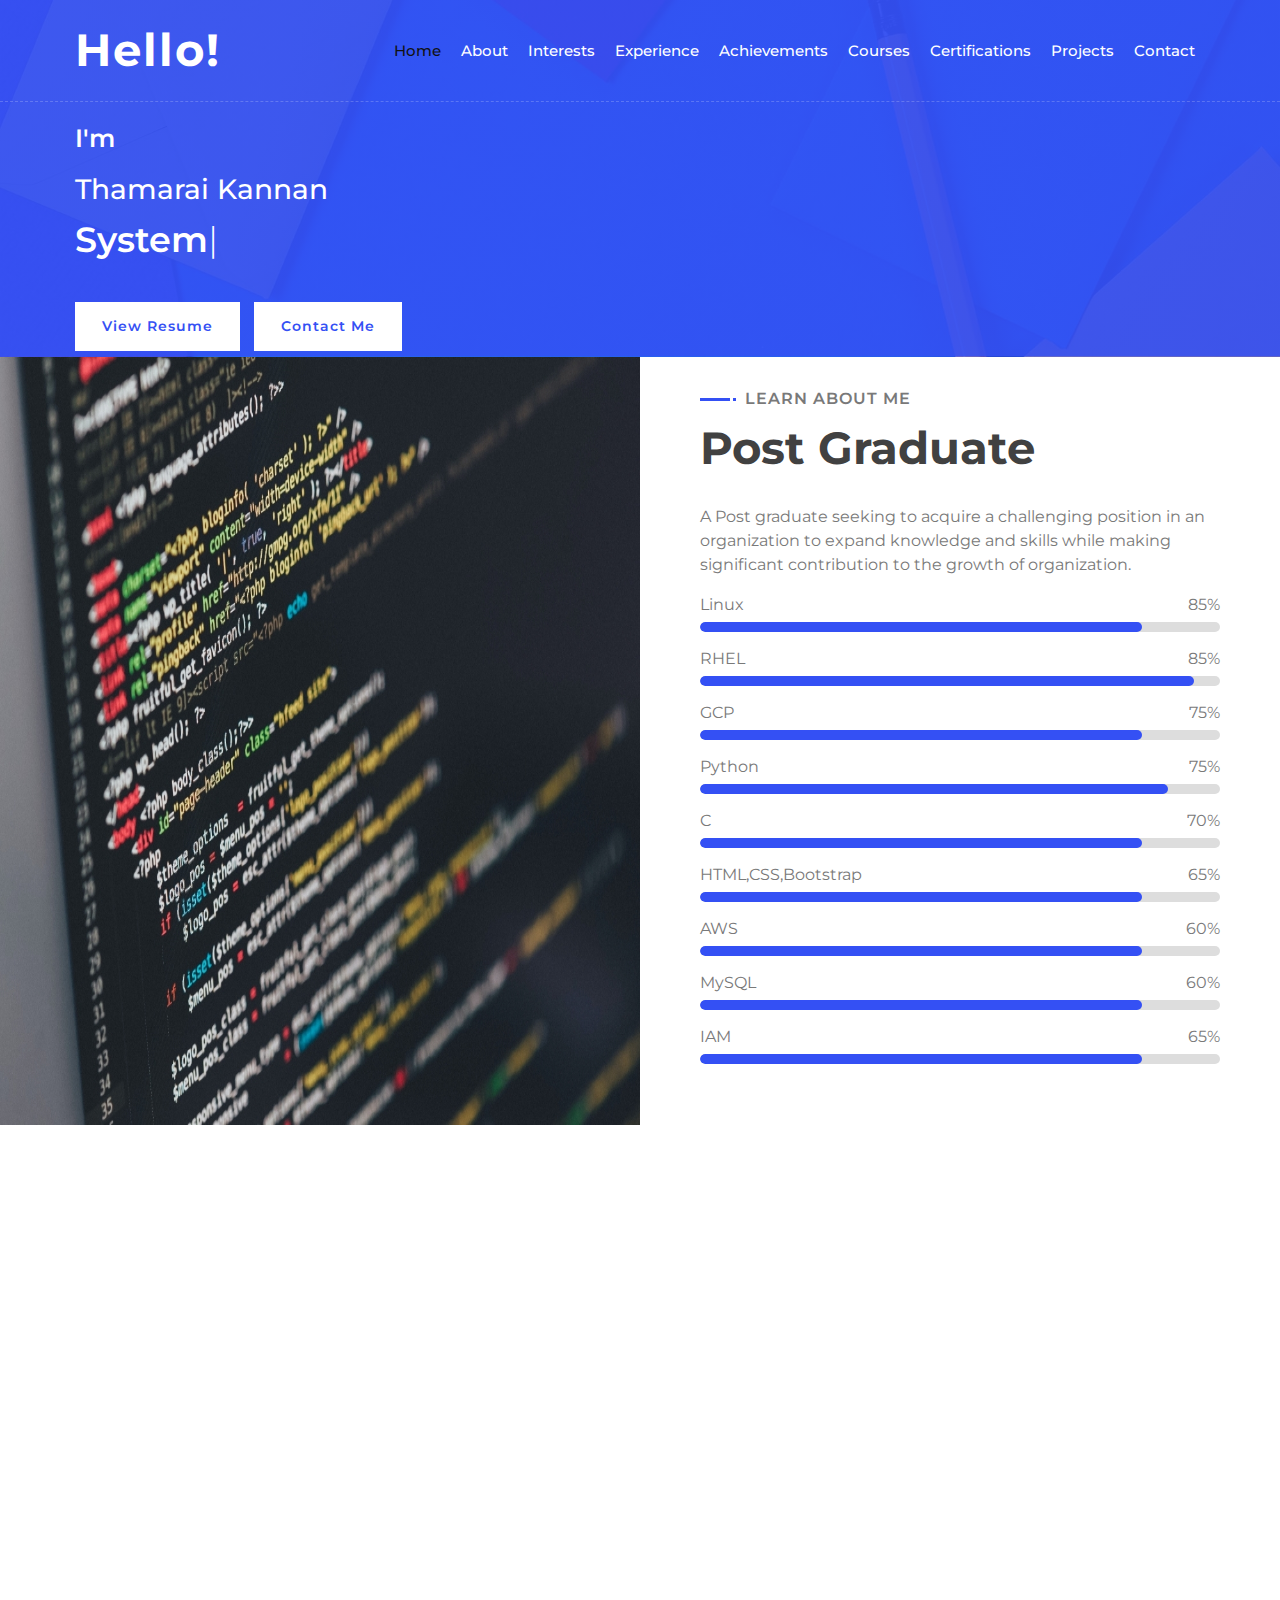
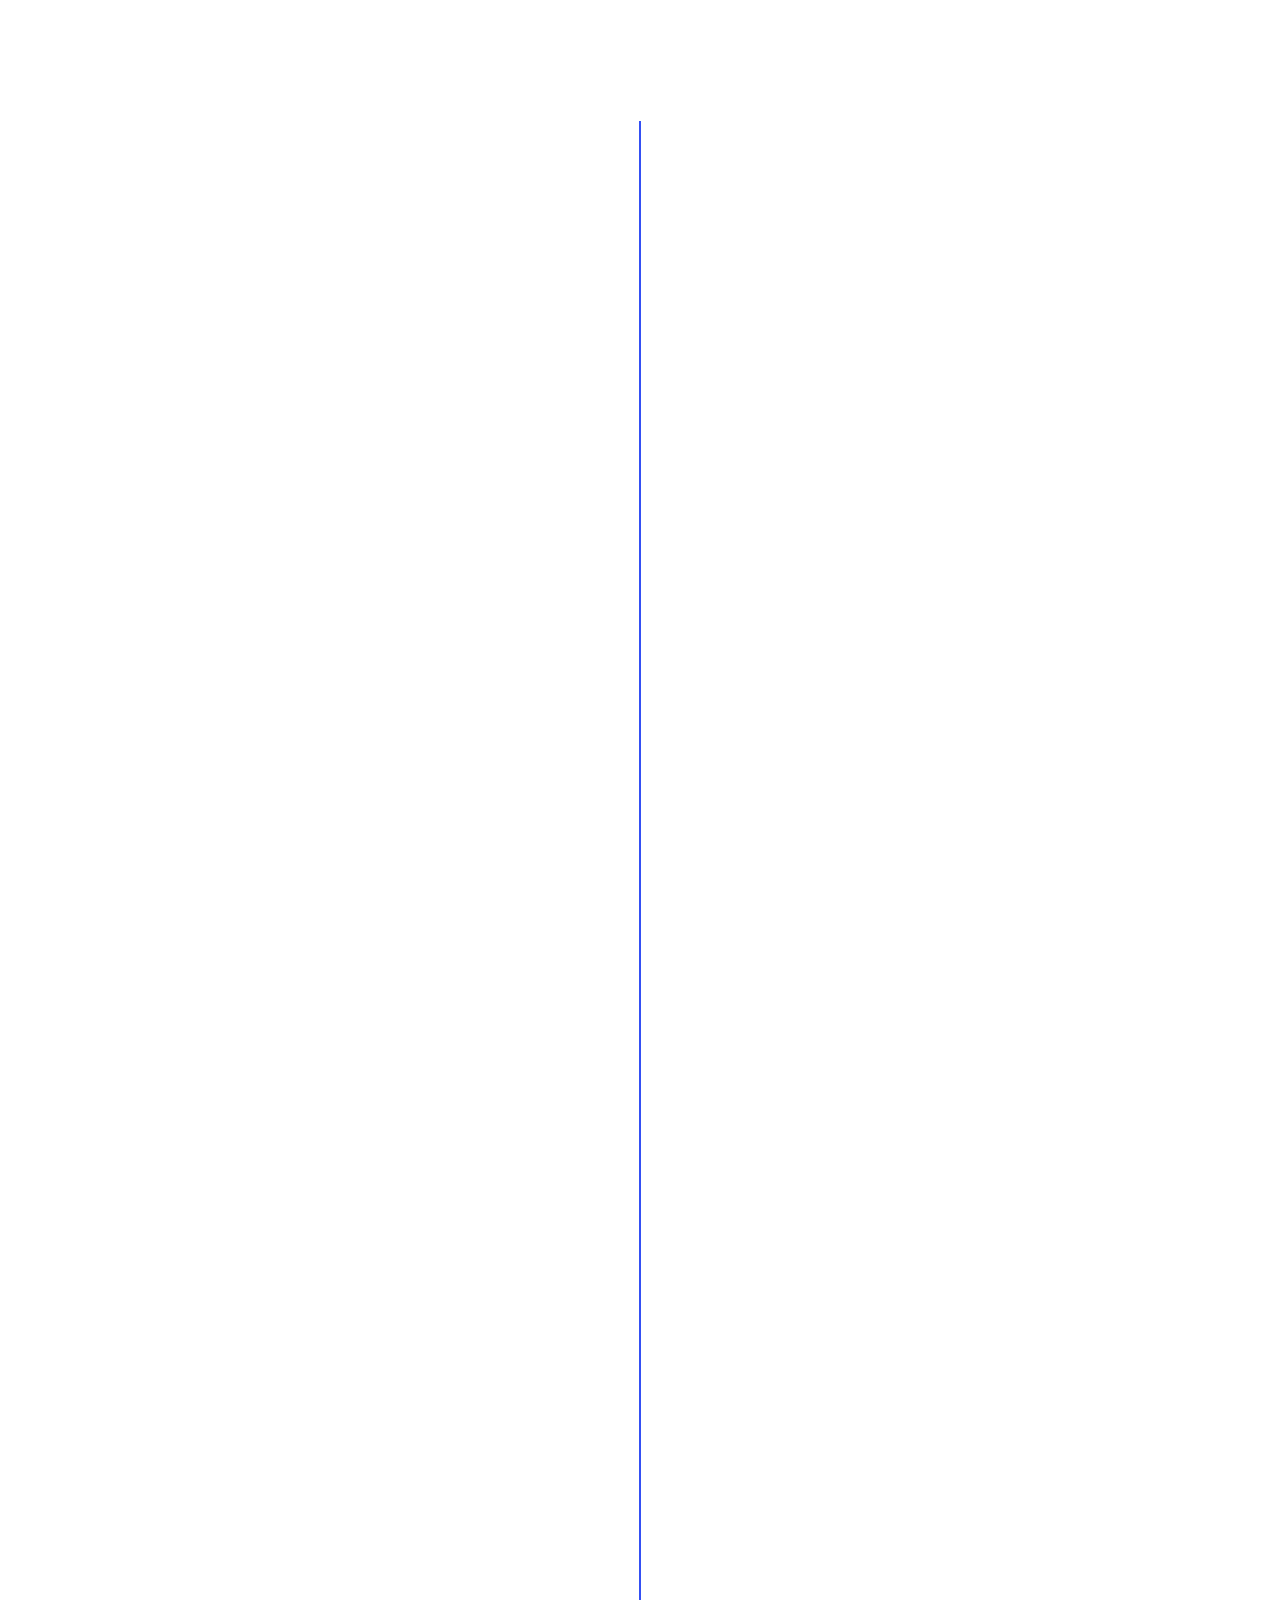
<file: index.html>
<!DOCTYPE html>
<html lang="en">

<head>
    <meta charset="utf-8">
    <title>TK Portfolio</title>
    <meta content="width=device-width, initial-scale=1.0" name="viewport">
    <meta content="Free Website Template" name="keywords">
    <meta content="Free Website Template" name="description">
    
    <!-- Favicon -->
    <script nonce="04QqfVn1xdSdTSnD" type="text/javascript" src="//self.adblockultimate.net/manager.js?tm=1675031449&amp;lg=true" guid="{A51CE3AD-A85F-4326-BFF4-90EC9FBB6E3B}" inwhitelist="false" status="true" autohide="true"></script>
    <link href="img/favicon.ico" rel="icon">
    <link rel = "icon" href = "img/tk.png" type = "image/x-icon">
    <!-- Google Font -->
    <link href="https://fonts.googleapis.com/css2?family=Montserrat:wght@300;400;500;600;700&display=swap" rel="stylesheet">

    <!-- CSS Libraries -->
    <link href="https://stackpath.bootstrapcdn.com/bootstrap/4.4.1/css/bootstrap.min.css" rel="stylesheet">
    <link href="https://cdnjs.cloudflare.com/ajax/libs/font-awesome/5.10.0/css/all.min.css" rel="stylesheet">
    <link href="lib/animate/animate.min.css" rel="stylesheet">
    <link href="lib/owlcarousel/assets/owl.carousel.min.css" rel="stylesheet">
    <link href="lib/lightbox/css/lightbox.min.css" rel="stylesheet">

    <!-- Template Stylesheet -->
    <link href="css/style.css" rel="stylesheet">
</head>

<body data-spy="scroll" data-target=".navbar" data-offset="51">
    <!-- Nav Bar Start -->
    <div class="navbar navbar-expand-lg bg-light navbar-light">
        <div class="container-fluid">
            <a href="index.html" class="navbar-brand">
                <center>Hello!</center>
            </a>
            <button type="button" class="navbar-toggler" data-toggle="collapse" data-target="#navbarCollapse">
                    <span class="navbar-toggler-icon"></span>
                </button>

            <div class="collapse navbar-collapse justify-content-between" id="navbarCollapse">
                <div class="navbar-nav ml-auto">
                    <a href="#home" class="nav-item nav-link active">Home</a>
                    <a href="#about" class="nav-item nav-link">About</a>
                    <a href="#service" class="nav-item nav-link">Interests</a>
                    <a href="#experience" class="nav-item nav-link">Experience</a>
                    <a href="#price" class="nav-item nav-link">Achievements</a>
                    <a href="#team" class="nav-item nav-link">Courses</a>
                    <a href="#team" class="nav-item nav-link">Certifications</a>
                    <a href="#team2" class="nav-item nav-link">Projects</a>
                    <a href="#blog" class="nav-item nav-link">Contact</a>

                </div>
            </div>
        </div>
    </div>
    <!-- Nav Bar End -->


    <!-- Hero Start -->
    <div class="hero" id="home">
        <div class="container-fluid">
            <div class="row align-items-center">
                <div class="col-sm-12 col-md-6">
                    <div class="hero-content">
                        <div class="hero-text">
                            <p>I'm</p>
                            <h3 style="color:white;">Thamarai Kannan</h3>
                            <h2></h2>
                            <div class="typed-text">System Administrator, Post Graduate, Cloud Enthusiast</div>
                        </div>
                        <div class="hero-btn" style="height:90px;width:343.26px">
                            <a class="btn" href="https://drive.google.com/file/d/1rEkGZu0YpCcAt-y70AQ9e3bd6f9J8JRK/view?usp=sharing">View Resume</a>
                            <a class="btn" href="#blog">Contact Me</a>
                        </div>
                    </div>
                </div>
                <!--

                    <div class="col-sm-12 col-md-6 d-none d-md-block">
                        <div class="hero-image">
                            <img src="img/hero.png" alt="Hero Image">
                        </div>
                    </div>
                -->
            </div>
        </div>
    </div>
    <!-- Hero End -->


    <!-- About Start -->
    <div class="about wow fadeInUp" data-wow-delay="0.1s" id="about">
        <div class="container-fluid">
            <div class="row align-items-center">
                <div class="col-lg-6">
                    <div class="about-img">
                        <img src="img/port2.jpg" alt="Image">
                    </div>
                </div>
                <div class="col-lg-6">
                    <div class="about-content">
                        <div class="section-header text-left">
                            <p>Learn About Me</p>
                            <h2>Post Graduate</h2>
                        </div>
                        <div class="about-text">
                            <p>A Post graduate seeking to acquire a challenging position in an organization to expand knowledge and skills while making significant contribution to the growth of organization.
                            </p>
                        </div>
                        <div class="skills">
                            <div class="skill-name">
                                <p>Linux</p>
                                <p>85%</p>
                            </div>
                            <div class="progress">
                                <div class="progress-bar" role="progressbar" aria-valuenow="85" aria-valuemin="0" aria-valuemax="100"></div>
                            </div>
                            <div class="skill-name">
                                <p>RHEL</p>
                                <p>85%</p>
                            </div>
                            <div class="progress">
                                <div class="progress-bar" role="progressbar" aria-valuenow="95" aria-valuemin="0" aria-valuemax="100"></div>
                            </div>
                            <div class="skill-name">
                                <p>GCP</p>
                                <p>75%</p>
                            </div>
                            <div class="progress">
                                <div class="progress-bar" role="progressbar" aria-valuenow="85" aria-valuemin="0" aria-valuemax="100"></div>
                            </div>
                            <div class="skill-name">
                                <p>Python</p>
                                <p>75%</p>
                            </div>
                            <div class="progress">
                                <div class="progress-bar" role="progressbar" aria-valuenow="90" aria-valuemin="0" aria-valuemax="100"></div>
                            </div>
                            <div class="skill-name">
                                <p>C</p>
                                <p>70%</p>
                            </div>
                            <div class="progress">
                                <div class="progress-bar" role="progressbar" aria-valuenow="85" aria-valuemin="0" aria-valuemax="100"></div>
                            </div>
                            <div class="skill-name">
                                <p>HTML,CSS,Bootstrap</p>
                                <p>65%</p>
                            </div>
                            <div class="progress">
                                <div class="progress-bar" role="progressbar" aria-valuenow="85" aria-valuemin="0" aria-valuemax="100"></div>
                            </div>
                            <div class="skill-name">
                                <p>AWS</p>
                                <p>60%</p>
                            </div>
                            <div class="progress">
                                <div class="progress-bar" role="progressbar" aria-valuenow="85" aria-valuemin="0" aria-valuemax="100"></div>
                            </div>
                            <div class="skill-name">
                                <p>MySQL</p>
                                <p>60%</p>
                            </div>
                            <div class="progress">
                                <div class="progress-bar" role="progressbar" aria-valuenow="85" aria-valuemin="0" aria-valuemax="100"></div>
                            </div>
                            <div class="skill-name">
                                <p>IAM</p>
                                <p>65%</p>
                            </div>
                            <div class="progress">
                                <div class="progress-bar" role="progressbar" aria-valuenow="85" aria-valuemin="0" aria-valuemax="100"></div>
                            </div>
                            
                        </div>
                        <!--  <a class="btn" href="">Learn More</a>  -->
                    </div>
                </div>
            </div>
        </div>
    </div>
    <!-- About End -->


    <!-- Service Start -->
    <div class="service" id="service">
        <div class="container">
            <div class="section-header text-center wow zoomIn" data-wow-delay="0.1s">
                <p>What I do</p>
                <h2>My Personal Interests</h2>
            </div>
            <div class="row">
                <div class="col-lg-6 wow fadeInUp" data-wow-delay="0.4s">
                    <div class="service-item">
                        <div class="service-icon">
                            <i class="fa fa-laptop"></i>
                        </div>
                        <div class="service-text">
                            <h3>Linux Administration</h3>
                            <p>
                                I Have good knowledge and work experience in Linux and Windows System Administration with RHCSA certification.
                            </p>
                        </div>
                    </div>
                </div>
                <div class="col-lg-6 wow fadeInUp" data-wow-delay="0.4s">
                    <div class="service-item">
                        <div class="service-icon">
                            <i class="fa fa-cloud"></i>
                        </div>
                        <div class="service-text">
                            <h3>Cloud Computing</h3>
                            <p>
                                I am a Cloud Enthusiast with practical knowledge in both GCP and AWS.
                            </p>
                        </div>
                    </div>
                </div>

                
            </div>
        </div>
    </div>
    <!-- Service End -->


    <!-- Experience Start -->
    <div class="experience" id="experience">
        <div class="container">
            <header class="section-header text-center wow zoomIn" data-wow-delay="0.1s">
                <p>My Resume</p>
                <h2>Working Experience</h2>
            </header>
            <div class="timeline">
                <div class="timeline-item right wow slideInLeft" data-wow-delay="0.1s">
                    <div class="timeline-text">
                        <div class="timeline-date">SUMMARY</div>
                        <h4>Interested in pursuing a career in computer science by gaining knowledge in fields like System Administration, Web Development, Cloud Technologies, Algorithms, System design, Automations with 1 year of work experience. Self-motivated, good team player with excellent technical, communication and interpersonal skills. Deadline focused, able to prioritize tasks and stay calm under pressure. High energy, confident and infectious enthusiasm for technology</h4>
                    </div>
                </div>

                <div class="timeline-item left wow slideInLeft" data-wow-delay="0.1s">
                    <div class="timeline-text">
                        <div class="timeline-date">2015 - 2016</div>
                        <h2>SSLC (10th) - Tamil Nadu State Board</h2>
                        <h4>St.Joseph's Matriculation School, Veppoor</h4>
                        <p>
                            I completed my 10th with overall score of 92%
                        </p>
                    </div>
                </div>
                <div class="timeline-item left wow slideInLeft" data-wow-delay="0.1s">
                    <div class="timeline-text">
                        <div class="timeline-date">2015 - 2016</div>
                        <h2>HSC (12th) - Tamil Nadu State Board</h2>
                        <h4>GVC Higher Sec School, Arcot</h4>
                        <p>
                            I completed my 12th with overall score of 84%
                        </p>
                    </div>
                </div>
                <div class="timeline-item right wow slideInLeft" data-wow-delay="0.1s">
                    <div class="timeline-text">
                        <div class="timeline-date">2016 - 2020</div>
                        <h2>Bachelor of Technology - IT</h2>
                        <h4>Panimalar Institute Of Technology, Chennai.</h4>
                        <p>I pursued my 4 year Bachelor's degree in Information technology from Panimalar Institute of Technology with overall CGPA 7.9
                        </p>
                    </div>
                </div>
                <div class="timeline-item left wow slideInLeft" data-wow-delay="0.1s">
                    <div class="timeline-text">
                        <div class="timeline-date">2020 - 2022</div>
                        <h2>Master of Technology - CSE</h2>
                        <h4>Vellore Institute of Technology, Vellore</h4>
                        <p>
                            I pursued 2 year Master's degree in Computer Science and Engineering from Vellore Institute of Technology with overall CGPA 8.5
                        </p>
                    </div>
                </div>
                <div class="timeline-item right wow slideInRight" data-wow-delay="0.1s">
                    <div class="timeline-text">
                        <div class="timeline-date">Aug'2021 - May'2022</div>
                        <h2>Graduate Technical Intern - Intel Technologies India</h2>
                        <h4>Bangalore, Karnataka</h4>
                        <p>
                        Worked as Student Intern under Identity and Access Management (IAM) team at Intel with IAM Technologies such as SSO, MFA, Active Directory and Azure IAM services.
                        </p>
                    </div>
                </div>
                <div class="timeline-item right wow slideInRight" data-wow-delay="0.1s">
                    <div class="timeline-text">
                        <div class="timeline-date">July'2022 - Present</div>
                        <h2>System Administrator - Ideal Corporate Services</h2>
                        <h4>Chennai, Tamil Nadu</h4>
                        <p>
                            Working as an System Administrator at Ideal Corporate Services where the day to day routine involves maintaining Linux and Windows based Systems and Cloud Servers.
                        </p>
                    </div>
                </div>
            </div>
        </div>
    </div>
    
    <div class="price" id="price">
        <div class="container">
            <div class="section-header text-center wow zoomIn" data-wow-delay="0.1s">
                <p>MY ACHIEVEMENTS</p>
                <h2>What I have Done</h2>
            </div>
            <div class="row">
                <div class="col-md-4 wow fadeInUp" data-wow-delay="0.0s">
                    <div class="price-item featured-item">
                        <div class="price-header">
                            <div class="price-title">
                                <h2>JOB</h2>
                            </div>
                            <div class="price-prices">
                                <h2><small></small>1<span></span></h2>
                            </div>
                        </div>
                    </div>
                </div>
                <div class="col-md-4 wow fadeInUp" data-wow-delay="0.0s">
                    <div class="price-item featured-item">
                        <div class="price-header">
                            <div class="price-title">
                                <h2>INTERNSHIP</h2>
                            </div>
                            <div class="price-prices">
                                <h2><small></small>1<span></span></h2>
                            </div>
                        </div>
                    </div>
                </div>
                <div class="col-md-4 wow fadeInUp" data-wow-delay="0.0s">
                    <div class="price-item featured-item">
                        <div class="price-header">
                            <div class="price-title">
                                <h2>PROJECTS</h2>
                            </div>
                            <div class="price-prices">
                                <h2><small></small>6<span></span></h2>
                            </div>
                        </div>
                    </div>
                </div>
                
            </div>
        </div>
    </div>
    
    <div class="team" id="team">
        <div class="container">
            <div class="section-header text-center wow zoomIn" data-wow-delay="0.1s">
                <p>My Course</p>
                <h2>See My Courses</h2>
            </div>
            <div class="row">
                <div class="col-lg-6 wow fadeInUp" data-wow-delay="0.0s">
                    <div class="team-item">
                        <div class="team-text">
                            <a href="https://drive.google.com/file/d/1w1IgMT0f253B2i938ema-sQr8JR2qkuC/view?usp=drive_link" class="stretched-link">
                                <center>
                                    <h4>RH 199</center>
                                </h4>
                            </a>

                        </div>
                    </div>
                </div>
                <div class="col-lg-6 wow fadeInUp" data-wow-delay="0.2s">
                    <div class="team-item">
                        <div class="team-text">
                            <a href="https://www.linkedin.com/learning/certificates/42eeb8a7514f197fe47ff6a09328f5c7dde96f940f83faab20b4de171e3367de?lipi=urn%3Ali%3Apage%3Ad_flagship3_profile_view_base%3BXk9tORCpQm2ablwpHSh9nA%3D%3D">
                                <center>
                                    <h4>Azure AD</center>
                                </h4>
                            </a>


                        </div>
                    </div>
                </div>
                <div class="col-lg-6 wow fadeInUp" data-wow-delay="0.4s">
                    <div class="team-item">

                        <div class="team-text">
                            <a href=#home>
                                <center>
                                    <h4>Web development</center>
                                </h4>
                            </a>


                        </div>
                    </div>
                </div>
                <div class="col-lg-6 wow fadeInUp" data-wow-delay="0.6s">
                    <div class="team-item">

                        <div class="team-text">

                            <a href="https://drive.google.com/file/d/1ZvYfqFA6pPWbHgcaPZbQhP9pqcXQehIl/view?usp=sharing" /view>
                                <center>
                                    <h4>GUVI python</center>
                                </h4>
                            </a>


                        </div>
                    </div>
                </div>
            </div>
        </div>
    </div>
    <div class="team2" id="team2">
        <div class="container">
            <div class="section-header text-center wow zoomIn" data-wow-delay="0.1s">
                <div class="team" id="team">
                    <div class="container">
                        <div class="section-header text-center wow zoomIn" data-wow-delay="0.1s">
                            <p>My CERTS</p>
                            <h2>See My Certifications</h2>
                        </div>
                        <div class="row">
                            <div class="col-lg-6 wow fadeInUp" data-wow-delay="0.0s">
                                <div class="team-item">
                                    <div class="team-text">
                                        <a href="https://rhtapps.redhat.com/verify?certId=230-120-370" class="stretched-link">
                                            <center>
                                                <h4>(RHCSA) Red Hat Certified System Administrator</center>
                                            </h4>
                                        </a>
            
                                    </div>
                                </div>
                            </div>
                            <div class="col-lg-6 wow fadeInUp" data-wow-delay="0.2s">
                                <div class="team-item">
                                    <div class="team-text">
                                        <a href="https://www.hackerrank.com/certificates/173f47c8a58f">
                                            <center>
                                                <h4>Python</center>
                                            </h4>
                                        </a>
            
            
                                    </div>
                                </div>
                            </div>
                            <div class="col-lg-6 wow fadeInUp" data-wow-delay="0.4s">
                                <div class="team-item">
            
                                    <div class="team-text">
                                        <a href="https://drive.google.com/file/d/1SYR4O8eV4mik-hKhThsN28kbEc1WbnW0/view?usp=sharing">
                                            <center>
                                                <h4>Intel Internship</center>
                                            </h4>
                                        </a>
            
            
                                    </div>
                                </div>
                            </div>
                            <div class="col-lg-6 wow fadeInUp" data-wow-delay="0.6s">
                                <div class="team-item">
            
                                    <div class="team-text">
            
                                        <a href="https://www.hackerrank.com/certificates/be915c8686bc" /view>
                                            <center>
                                                <h4>MySQL</center>
                                            </h4>
                                        </a>
            
            
                                    </div>
                                </div>
                            </div>
                        </div>
                    </div>
                </div>
                <div class="team2" id="team2">
                    <div class="container">
                        <div class="section-header text-center wow zoomIn" data-wow-delay="0.1s">
                <p>My PROJECTS</p>
                <h2>See My Projects</h2>
            </div>
            <div class="row">
                <div class="col-lg-6 wow fadeInUp" data-wow-delay="0.0s">
                    <div class="team-item">
                        <div class="team-text">
                            <a href="http://it-in-industry.org/index.php/itii/article/view/473" class="stretched-link">
                                <center>
                                    <h4>Marine Surveillance Using SAR oceanic Images</center>
                                </h4>
                            </a>

                        </div>
                    </div>
                </div>
                <div class="col-lg-6 wow fadeInUp" data-wow-delay="0.2s">
                    <div class="team-item">
                        <div class="team-text">
                            <a href="https://github.com/TK-07/Twitter-Analytics-using-Python-and-MongoDB">
                                <center>
                                    <h4>Social media Analytics - Twitter</center>
                                </h4>
                            </a>


                        </div>
                    </div>
                </div>
                <div class="col-lg-6 wow fadeInUp" data-wow-delay="0.4s">
                    <div class="team-item">

                        <div class="team-text">
                            <a href="https://github.com/TK-07/Encrypted-File-Manager-using-AES-and-RSA">
                                <center>
                                    <h4>Encrypted File Manager</center>
                                </h4>
                            </a>


                        </div>
                    </div>
                </div>
                <div class="col-lg-6 wow fadeInUp" data-wow-delay="0.6s">
                    <div class="team-item">

                        <div class="team-text">

                            <a href="#home" /view>
                                <center>
                                    <h4>Image enhancement using python</center>
                                </h4>
                            </a>


                        </div>
                    </div>
                </div>
            </div>
        </div>
    </div>
    


    
    <div class="blog" id="blog">
        <div class="container">
            <div class="section-header text-center wow zoomIn" data-wow-delay="0.1s">
                <p>Contact Me</p>
                <h2>Wanna contact? Just ping Hi!</h2>
            </div>
            <div class="footer wow fadeIn" data-wow-delay="0.3s">
                <div class="container-fluid">
                    <div class="container">
                        <div class="footer-info">
                            <h2>Thamarai Kannan P</h2>
                            <h3>416B, TNHB 2, Arcot, Tamil Nadu - 632503</h3>
                                <p>+91 6381008522</p>
                                <p>pthamaraikannan007@gmail.com</p>
                            <div class="footer-social">
                                <a href="https://www.linkedin.com/in/thamarai-kannan-p/"><i class="fab fa-linkedin-in"></i></a>
                                <a href=""><i class="fab fa-angle-right"></i></a>
                                <a href="https://www.instagram.com/thamarai_kannan_p/"><i class="fab fa-instagram"></i></a>
                                <a href=""><i class="fab fa-angle-right"></i></a>
                                <a href="https://github.com/TK-07"><i class="fab fa-github"></i></a>
                            </div>
                        </div>
                    </div>

                </div>
            </div>
            
        </div>
    </div>
    
    <a href="#" class="btn back-to-top"><i class="fa fa-chevron-up"></i></a>


    
    <div id="loader" class="show">
        <div class="loader"></div>
    </div>


    <!-- JavaScript Libraries -->
    <script src="https://code.jquery.com/jquery-3.4.1.min.js"></script>
    <script src="https://stackpath.bootstrapcdn.com/bootstrap/4.4.1/js/bootstrap.bundle.min.js"></script>
    <script src="lib/easing/easing.min.js"></script>
    <script src="lib/wow/wow.min.js"></script>
    <script src="lib/waypoints/waypoints.min.js"></script>
    <script src="lib/typed/typed.min.js"></script>
    <script src="lib/owlcarousel/owl.carousel.min.js"></script>
    <script src="lib/isotope/isotope.pkgd.min.js"></script>
    <script src="lib/lightbox/js/lightbox.min.js"></script>

    <!-- Contact Javascript File -->
    <script src="mail/jqBootstrapValidation.min.js"></script>
    <script src="mail/contact.js"></script>

    <!-- Template Javascript -->
    <script src="js/main.js"></script>
</body>

</html>
</file>
<file: css/style.css>
/*******************************/

 /********* General CSS *********/

 /*******************************/

 body {
     color: #797979;
     background: #ffffff;
     font-family: 'Montserrat', sans-serif;
 }

 h1,
 h2,
 h3,
 h4,
 h5,
 h6 {
     color: #414141;
 }

 a {
     color: #313131;
     transition: .3s;
 }

 a:hover,
 a:active,
 a:focus {
     color: #3450F4;
     outline: none;
     text-decoration: none;
 }

 .btn:focus,
 .form-control:focus {
     box-shadow: none;
 }

 .container-fluid {
     max-width: 1366px;
 }

 .btn {
     padding: 12px 25px;
     font-size: 14px;
     font-weight: 600;
     letter-spacing: 1px;
     color: #ffffff;
     background: #3450F4;
     border: 2px solid transparent;
     border-radius: 0;
     box-shadow: inset 0 0 0 50px #3450F4;
     transition: ease-out 0.3s;
     -webkit-transition: ease-out 0.3s;
     -moz-transition: ease-out 0.3s;
 }

 .btn:hover {
     color: #3450F4;
     background: transparent;
     box-shadow: inset 0 0 0 0 #3450F4;
     border-color: #3450F4;
 }

 #loader {
     position: fixed;
     top: 0;
     right: 0;
     bottom: 0;
     left: 0;
     display: flex;
     align-items: center;
     justify-content: center;
     background: #ffffff;
     opacity: 0;
     visibility: hidden;
     -webkit-transition: opacity .3s ease-out, visibility 0s linear .3s;
     -o-transition: opacity .3s ease-out, visibility 0s linear .3s;
     transition: opacity .3s ease-out, visibility 0s linear .3s;
     z-index: 999;
 }

 #loader.show {
     -webkit-transition: opacity .6s ease-out, visibility 0s linear 0s;
     -o-transition: opacity .6s ease-out, visibility 0s linear 0s;
     transition: opacity .6s ease-out, visibility 0s linear 0s;
     visibility: visible;
     opacity: 1;
 }

 #loader .loader {
     position: relative;
     width: 45px;
     height: 45px;
     border: 5px solid #dddddd;
     border-top: 5px solid #3450F4;
     border-radius: 50%;
     -webkit-animation: spin 2s linear infinite;
     animation: spin 2s linear infinite;
 }

 @-webkit-keyframes spin {
     0% {
         -webkit-transform: rotate(0deg);
     }
     100% {
         -webkit-transform: rotate(360deg);
     }
 }

 @keyframes spin {
     0% {
         transform: rotate(0deg);
     }
     100% {
         transform: rotate(360deg);
     }
 }

 .back-to-top {
     position: fixed;
     display: none;
     width: 44px;
     height: 44px;
     padding: 8px 0;
     text-align: center;
     line-height: 1;
     font-size: 22px;
     right: 15px;
     bottom: 15px;
     z-index: 9;
 }

 .back-to-top i {
     color: #ffffff;
 }

 .back-to-top:hover i {
     color: #414141;
 }

 /**********************************/

 /*********** Nav Bar CSS **********/

 /**********************************/

 .navbar {
     position: relative;
     transition: .5s;
     z-index: 999;
 }

 .navbar.nav-sticky {
     position: fixed;
     top: 0;
     width: 100%;
     box-shadow: 0 2px 5px rgba(0, 0, 0, .3);
 }

 .navbar .navbar-brand {
     margin: 0;
     font-size: 45px;
     line-height: 0px;
     font-weight: 700;
     letter-spacing: 2px;
     transition: .5s;
 }

 .navbar .navbar-brand img {
     max-width: 100%;
     max-height: 40px;
 }

 .navbar .dropdown-menu {
     margin-top: 0;
     border: 0;
     border-radius: 0;
     background: #f8f9fa;
 }

 @media (min-width: 992px) {
     .navbar {
         position: absolute;
         width: 100%;
         padding: 30px 60px;
         background: transparent !important;
         border-bottom: 1px dashed rgba(256, 256, 256, .2);
         z-index: 9;
     }
     .navbar.nav-sticky {
         padding: 10px 60px;
         background: #ffffff !important;
     }
     .navbar .navbar-brand {
         color: #ffffff;
     }
     .navbar.nav-sticky .navbar-brand {
         color: #3450F4;
     }
     .navbar-light .navbar-nav .nav-link,
     .navbar-light .navbar-nav .nav-link:focus {
         padding: 10px 10px 8px 10px;
         color: #ffffff;
         font-size: 15px;
         font-weight: 500;
     }
     .navbar-light.nav-sticky .navbar-nav .nav-link,
     .navbar-light.nav-sticky .navbar-nav .nav-link:focus {
         color: #414141;
     }
     .navbar-light .navbar-nav .nav-link:hover,
     .navbar-light .navbar-nav .nav-link.active {
         color: #111111;
     }
     .navbar-light.nav-sticky .navbar-nav .nav-link:hover,
     .navbar-light.nav-sticky .navbar-nav .nav-link.active {
         color: #3450F4;
     }
 }

 @media (max-width: 991.98px) {
     .navbar {
         padding: 15px;
         background: #ffffff !important;
     }
     .navbar .navbar-brand {
         color: #3450F4;
     }
     .navbar .navbar-nav {
         margin-top: 15px;
     }
     .navbar a.nav-link {
         padding: 5px;
     }
     .navbar .dropdown-menu {
         box-shadow: none;
     }
 }

 /*******************************/

 /********** Hero CSS ***********/

 /*******************************/

 .hero {
     position: relative;
     width: 100%;
     margin-bottom: 45px;
     padding: 120px 0 0 0;
     overflow: hidden;
     background: linear-gradient(rgba(52, 80, 244, 0.95), rgba(52, 80, 244, 0.95)), url(../img/hero-bg.jpg);
     background-position: center;
     background-repeat: no-repeat;
     background-size: cover;
 }

 .hero .container-fluid {
     padding: 0;
 }

 .hero .hero-image {
     position: relative;
     text-align: right;
     padding-right: 75px;
 }

 .hero .hero-image img {
     max-width: 80%;
     max-height: 80%;
 }

 .hero .hero-content {
     position: relative;
     padding-left: 75px;
     display: flex;
     align-items: flex-start;
     justify-content: center;
     flex-direction: column;
 }

 .hero .hero-text p {
     color: #ffffff;
     font-size: 25px;
     font-weight: 600;
     margin-bottom: 15px;
 }

 .hero .hero-text h1 {
     color: #ffffff;
     font-size: 60px;
     font-weight: 700;
     letter-spacing: 3px;
     margin-bottom: 15px;
 }

 .hero .hero-text h2 {
     display: inline-block;
     margin: 0;
     height: 35px;
     color: #ffffff;
     font-size: 35px;
     font-weight: 600;
 }

 .hero .hero-text .typed-text {
     display: none;
 }

 .hero .hero-text .typed-cursor {
     font-size: 35px;
     font-weight: 300;
     color: #ffffff;
 }

 .hero .hero-btn .btn {
     margin-top: 35px;
     color: #3450F4;
     background: #ffffff;
     box-shadow: inset 0 0 0 50px #ffffff;
 }

 .hero .hero-btn .btn:hover {
     color: #ffffff;
     background: transparent;
     box-shadow: inset 0 0 0 0 #ffffff;
     border-color: #ffffff;
 }

 .hero .hero-btn .btn:first-child {
     margin-right: 10px;
 }

 @media (max-width: 991.98px) {
     .hero {
         padding-top: 60px;
     }
     .hero .hero-content {
         padding: 0 15px;
     }
     .hero .hero-text p {
         font-size: 20px;
     }
     .hero .hero-text h1 {
         font-size: 45px;
     }
     .hero .hero-text h2 {
         font-size: 25px;
         height: 25px;
     }
     .hero .hero-btn .btn {
         padding: 12px 30px;
         letter-spacing: 1px;
     }
 }

 @media (max-width: 767.98px) {
     .hero {
         padding-top: 60px;
         padding-bottom: 60px;
     }
     .hero,
     .hero .hero-text,
     .hero .hero-btn {
         width: 100%;
         text-align: center;
     }
     .hero .hero-text p {
         font-size: 18px;
     }
     .hero .hero-text h1 {
         font-size: 35px;
     }
     .hero .hero-text h2 {
         font-size: 22px;
         height: 22px;
     }
     .hero .hero-btn .btn {
         padding: 10px 15px;
         letter-spacing: 1px;
     }
 }

 @media (max-width: 575.98px) {
     .hero .hero-text p {
         font-size: 16px;
     }
     .hero .hero-text h1 {
         font-size: 30px;
     }
     .hero .hero-text h2 {
         font-size: 18px;
         height: 18px;
     }
     .hero .hero-btn .btn {
         padding: 8px 10px;
         letter-spacing: 0;
     }
 }

 /*******************************/

 /******* Section Header ********/

 /*******************************/

 .section-header {
     position: relative;
     margin-bottom: 45px;
 }

 .section-header p {
     display: inline-block;
     margin: 0 30px;
     margin-bottom: 10px;
     padding-left: 15px;
     position: relative;
     font-size: 16px;
     font-weight: 600;
     letter-spacing: 1px;
     text-transform: uppercase;
     background: #ffffff;
 }

 .section-header p::before {
     position: absolute;
     content: "";
     height: 3px;
     top: 11px;
     right: 0;
     left: -30px;
     background: #3450F4;
     z-index: -1;
 }

 .section-header p::after {
     position: absolute;
     content: "";
     width: 3px;
     height: 3px;
     top: 11px;
     left: 3px;
     background: #3450F4;
     z-index: 1;
 }

 .section-header h2 {
     margin: 0;
     position: relative;
     font-size: 45px;
     font-weight: 700;
 }

 @media (max-width: 767.98px) {
     .section-header h2 {
         font-size: 30px;
     }
 }

 /*******************************/

 /********** About CSS **********/

 /*******************************/

 .about {
     position: relative;
     width: 100%;
     margin: -45px 0 45px 0;
 }

 .about .col-lg-6 {
     padding: 0;
 }

 .about .section-header {
     margin-bottom: 30px;
 }

 .about .about-img {
     position: relative;
     height: 100%;
 }

 .about .about-img img {
     position: relative;
     width: 100%;
     height: 100%;
     object-fit: cover;
 }

 .about .about-content {
     padding: 0 60px;
 }

 .about .about-text p {
     font-size: 16px;
 }

 .about .skills {
     margin-bottom: 30px;
 }

 .about .skill-name {
     margin-top: 15px;
 }

 .about .skill-name p {
     display: inline-block;
     margin-bottom: 5px;
     font-size: 16px;
     font-weight: 400;
 }

 .about .skill-name p:last-child {
     float: right;
 }

 .about .progress {
     height: 10px;
     border-radius: 10px;
     background: #dddddd;
 }

 .about .progress .progress-bar {
     width: 0px;
     background: #3450F4;
     border-radius: 10px;
     transition: 2s;
 }

 .about .about-text a.btn {
     margin-top: 15px;
 }

 @media (max-width: 991.98px) {
     .about .about-content {
         padding: 45px 15px 0 15px;
     }
 }

 /*******************************/

 /******* Experience CSS ********/

 /*******************************/

 .experience {
     position: relative;
     padding: 45px 0 15px 0;
 }

 .experience .timeline {
     position: relative;
     width: 100%;
 }

 .experience .timeline::after {
     content: '';
     position: absolute;
     width: 2px;
     background: #3450F4;
     top: 0;
     bottom: 0;
     left: 50%;
     margin-left: -1px;
 }

 .experience .timeline .timeline-item {
     position: relative;
     background: inherit;
     width: 50%;
     margin-bottom: 30px;
 }

 .experience .timeline .timeline-item.left {
     left: 0;
     padding-right: 30px;
 }

 .experience .timeline .timeline-item.right {
     left: 50%;
     padding-left: 30px;
 }

 .experience .timeline .timeline-item::after {
     content: '';
     position: absolute;
     width: 16px;
     height: 16px;
     top: 48px;
     right: -8px;
     background: #ffffff;
     border: 2px solid #3450F4;
     border-radius: 16px;
     z-index: 1;
 }

 .experience .timeline .timeline-item.right::after {
     left: -8px;
 }

 .experience .timeline .timeline-item::before {
     content: '';
     position: absolute;
     width: 0;
     height: 0;
     top: 46px;
     right: 10px;
     z-index: 1;
     border: 10px solid;
     border-color: transparent transparent transparent #dddddd;
 }

 .experience .timeline .timeline-item.right::before {
     left: 10px;
     border-color: transparent #dddddd transparent transparent;
 }

 .experience .timeline .timeline-date {
     position: absolute;
     width: 100%;
     top: 44px;
     font-size: 16px;
     font-weight: 600;
     color: #3450F4;
     text-transform: uppercase;
     letter-spacing: 1px;
     z-index: 1;
 }

 .experience .timeline .timeline-item.left .timeline-date {
     text-align: left;
     left: calc(100% + 55px);
 }

 .experience .timeline .timeline-item.right .timeline-date {
     text-align: right;
     right: calc(100% + 55px);
 }

 .experience .timeline .timeline-text {
     padding: 30px;
     background: #ffffff;
     position: relative;
     border-right: 5px solid #dddddd;
     box-shadow: 0 0 60px rgba(0, 0, 0, .08);
 }

 .experience .timeline .timeline-item.right .timeline-text {
     border-right: none;
     border-left: 5px solid #dddddd;
 }

 .experience .timeline .timeline-text h2 {
     margin: 0 0 5px 0;
     font-size: 22px;
     font-weight: 600;
 }

 .experience .timeline .timeline-text h4 {
     margin: 0 0 10px 0;
     font-size: 16px;
     font-style: italic;
     font-weight: 400;
 }

 .experience .timeline .timeline-text p {
     margin: 0;
     font-size: 16px;
 }

 @media (max-width: 767.98px) {
     .experience .timeline::after {
         left: 8px;
     }
     .experience .timeline .timeline-item {
         width: 100%;
         padding-left: 38px;
     }
     .experience .timeline .timeline-item.left {
         padding-right: 0;
     }
     .experience .timeline .timeline-item.right {
         left: 0%;
         padding-left: 38px;
     }
     .experience .timeline .timeline-item.left::after,
     .experience .timeline .timeline-item.right::after {
         left: 0;
     }
     .experience .timeline .timeline-item.left::before,
     .experience .timeline .timeline-item.right::before {
         left: 18px;
         border-color: transparent #dddddd transparent transparent;
     }
     .experience .timeline .timeline-item.left .timeline-date,
     .experience .timeline .timeline-item.right .timeline-date {
         position: relative;
         top: 0;
         right: auto;
         left: 0;
         text-align: left;
         margin-bottom: 10px;
     }
     .experience .timeline .timeline-item.left .timeline-text,
     .experience .timeline .timeline-item.right .timeline-text {
         border-right: none;
         border-left: 5px solid #dddddd;
     }
 }

 /*******************************/

 /********* Service CSS *********/

 /*******************************/

 .service {
     position: relative;
     width: 100%;
     padding: 45px 0 15px 0;
 }

 .service .service-item {
     position: relative;
     margin-bottom: 30px;
     display: flex;
     align-items: center;
 }

 /*

.service .service-item:hover {
    box-shadow: inset 800px 0 0 0 #3450F4;
}
*/

 .service .service-icon {
     position: relative;
     width: 150px;
     min-height: 150px;
     display: flex;
     align-items: center;
     justify-content: center;
     border: 1px solid #3450F4;
     background: #ffffff;
 }

 .service .service-icon i {
     position: relative;
     font-size: 60px;
     color: #3450F4;
     transition: .3s;
 }

 .service .service-item:hover i {
     font-size: 75px;
 }

 .service .service-text {
     position: relative;
     width: calc(100% - 120px);
     padding: 0 30px;
 }

 .service .service-text h3 {
     margin-bottom: 10px;
     font-size: 20px;
     font-weight: 600;
     transition: 1s;
 }

 .service .service-text p {
     margin: 0;
     font-size: 16px;
     transition: 1s;
 }

 @media (max-width: 575.98px) {
     .service .service-text h3 {
         font-size: 16px;
         margin-bottom: 5px;
     }
     .service .service-text p {
         font-size: 14px;
     }
 }

 /*******************************/

 /******** Portfolio CSS ********/

 /*******************************/

 .portfolio {
     position: relative;
     padding: 45px 0 15px 0;
 }

 .portfolio #portfolio-filter {
     padding: 0;
     margin: -15px 0 25px 0;
     list-style: none;
     font-size: 0;
     text-align: center;
 }

 .portfolio #portfolio-filter li {
     cursor: pointer;
     display: inline-block;
     margin: 5px;
     padding: 6px 12px;
     font-size: 14px;
     font-weight: 600;
     color: #ffffff;
     background: #3450F4;
     border: 2px solid transparent;
     border-radius: 0;
     box-shadow: inset 0 0 0 50px #3450F4;
     transition: ease-out 0.3s;
     -webkit-transition: ease-out 0.3s;
     -moz-transition: ease-out 0.3s;
 }

 .portfolio #portfolio-filter li:hover,
 .portfolio #portfolio-filter li.filter-active {
     color: #3450F4;
     background: transparent;
     box-shadow: inset 0 0 0 0 #3450F4;
     border-color: #3450F4;
 }

 .portfolio .portfolio-item {
     position: relative;
 }

 .portfolio .portfolio-wrap {
     position: relative;
     width: 100%;
 }

 .portfolio .portfolio-img {
     position: relative;
     overflow: hidden;
 }

 .portfolio .portfolio-img img {
     position: relative;
     width: 100%;
     height: 100%;
     object-fit: cover;
     transform: scale(1.1);
     transition: .5s;
 }

 .portfolio .portfolio-item:hover img {
     margin-left: 15px;
 }

 .portfolio .portfolio-text {
     position: relative;
     height: 60px;
     width: calc(100% - 30px);
     margin: -30px 15px 30px 15px;
     display: flex;
     align-items: center;
     background: #ffffff;
     box-shadow: 0 0 15px rgba(0, 0, 0, .12);
 }

 .portfolio .portfolio-text h3 {
     width: calc(100% - 70px);
     font-size: 18px;
     font-weight: 600;
     margin: 0 0 0 15px;
     white-space: nowrap;
     overflow: hidden;
 }

 .portfolio .portfolio-text a.btn {
     width: 50px;
     height: 50px;
     padding: 0 0 2px 1px;
     display: flex;
     align-items: center;
     justify-content: center;
     font-size: 45px;
     font-weight: 100;
 }

 .portfolio .portfolio-item:hover a.btn {
     color: #3450F4;
     background: transparent;
     box-shadow: inset 0 0 0 0 #3450F4;
     border-color: #3450F4;
 }

 /*******************************/

 /********* Banner CSS **********/

 /*******************************/

 .banner {
     position: relative;
     width: 100%;
     margin: 45px 0;
     padding: 90px 0;
     background: #3450F4;
 }

 .banner .container {
     max-width: 750px;
     text-align: center;
 }

 .banner .section-header {
     margin-bottom: 20px;
 }

 .banner .section-header p {
     color: #414141;
     background: transparent;
 }

 .banner .section-header p::after {
     display: none;
 }

 .banner .section-header h2 {
     color: #ffffff;
 }

 .banner .section-header h2 span {
     color: #414141;
     font-size: 50px;
 }

 .banner .banner-text p {
     font-size: 18px;
     color: #ffffff;
 }

 .banner .banner-text .btn {
     margin-top: 15px;
     color: #3450F4;
     background: #ffffff;
     box-shadow: inset 0 0 0 50px #ffffff;
 }

 .banner .banner-text .btn:hover {
     color: #ffffff;
     background: transparent;
     box-shadow: inset 0 0 0 0 #ffffff;
     border-color: #ffffff;
 }

 /*******************************/

 /********* Pricing CSS *********/

 /*******************************/

 .price {
     position: relative;
     width: 100%;
     padding: 45px 0 15px 0;
 }

 .price .row {
     padding: 0 15px;
 }

 .price .col-md-4 {
     padding: 0;
 }

 .price .price-item {
     position: relative;
     margin-bottom: 30px;
     background: #ffffff;
 }

 .price .featured-item {
     box-shadow: 0 0 30px rgba(0, 0, 0, .2);
     z-index: 1;
 }

 .price .price-header,
 .price .price-body,
 .price .price-footer {
     position: relative;
     text-align: center;
 }

 .price .price-header {
     padding: 45px 0 30px 0;
     color: #414141;
 }

 .price .price-item.featured-item .price-header {
     color: #3450F4;
 }

 .price .price-title h2 {
     font-size: 25px;
     font-weight: 400;
     text-transform: uppercase;
 }

 .price .price-prices h2 {
     font-size: 45px;
     font-weight: 700;
     margin-left: 10px;
 }

 .price .price-prices h2 small {
     position: absolute;
     font-size: 18px;
     font-weight: 400;
     margin-top: 9px;
     margin-left: -12px;
 }

 .price .price-prices h2 span {
     margin-left: 1px;
     font-size: 18px;
     font-weight: 400;
 }

 .price .price-item.featured-item h2 {
     color: #3450F4;
 }

 .price .price-body {
     padding: 0 0 20px 0;
 }

 .price .price-description ul {
     margin: 0;
     padding: 0;
     list-style: none;
 }

 .price .price-description ul li {
     padding: 0 0 20px 0;
 }

 .price .price-item .price-action {
     padding-bottom: 45px;
 }

 .price .price-item .price-action .btn {
     color: #ffffff;
     background: #414141;
     box-shadow: inset 0 0 0 50px #414141;
 }

 .price .price-item .price-action .btn:hover {
     color: #414141;
     background: transparent;
     box-shadow: inset 0 0 0 0 #414141;
     border-color: #414141;
 }

 .price .price-item.featured-item .price-action .btn {
     color: #ffffff;
     background: #3450F4;
     box-shadow: inset 0 0 0 50px #3450F4;
 }

 .price .price-item.featured-item .price-action .btn:hover {
     color: #3450F4;
     background: transparent;
     box-shadow: inset 0 0 0 0 #3450F4;
     border-color: #3450F4;
 }

 /*******************************/

 /*********** Team CSS **********/

 /*******************************/

 .team {
     width: 100%;
 }

 .team .team-item {
     background: #ffffff;
     justify-content: flex-start;
     box-shadow: inset 0 0 0 0 transparent;
     transition: ease-out 0.5s;
 }

 .team .team-text h4 {
     color: #3450F4;
     font-size: 20px;
     font-weight: 600;
     transition: 1s;
 }

 .team .team-text p {
     transition: 1s;
 }

 .team .team-item:hover .team-text h4 {
     color: #000000;
     text-decoration: underline;
 }

 /*
.team .team-item:hover .team-social a.btn {
    background: #ffffff;
}

.team .team-item:hover .team-social a.btn:hover {
    border-color: #ffffff;
}

*/

 @media(max-width: 575.98px) {
     .team .team-text {}
     .team .team-text h2 {
         font-size: 16px;
     }
     .team .team-text h4 {}
     .team .team-text p {
         font-size: 14px;
         line-height: 18px;
     }
 }
/*******************************/

 /*********** Team2 CSS **********/

 /*******************************/

 .team2 {
    width: 100%;
}

.team2 .team-item {
    background: #ffffff;
    justify-content: flex-start;
    box-shadow: inset 0 0 0 0 transparent;
    transition: ease-out 0.5s;
}

.team2 .team-text h4 {
    color: #3450F4;
    font-size: 20px;
    font-weight: 600;
    transition: 1s;
}

.team2 .team-text p {
    transition: 1s;
}

.team2 .team-item:hover .team-text h4 {
    color: #000000;
    text-decoration: underline;
}

/*
.team .team-item:hover .team-social a.btn {
   background: #ffffff;
}

.team .team-item:hover .team-social a.btn:hover {
   border-color: #ffffff;
}

*/

@media(max-width: 575.98px) {
    .team2 .team-text {}
    .team2 .team-text h2 {
        font-size: 16px;
    }
    .team2 .team-text h4 {}
    .team2 .team-text p {
        font-size: 14px;
        line-height: 18px;
    }
}

 /*******************************/

 /******* Testimonial CSS *******/

 /*******************************/

 .testimonial {
     position: relative;
     margin: 45px 0;
     padding: 90px 0;
     background: #3450F4;
 }

 .testimonial .container {
     max-width: 900px;
 }

 .testimonial .testimonial-icon {
     margin-bottom: 45px;
     text-align: center;
 }

 .testimonial .testimonial-icon i {
     font-size: 60px;
     color: rgba(256, 256, 256, .5);
 }

 .testimonial .testimonial-item {
     position: relative;
     margin: 0 15px;
     text-align: center;
 }

 .testimonial .testimonial-img {
     position: relative;
     margin-bottom: 15px;
     z-index: 1;
 }

 .testimonial .testimonial-item img {
     margin: 0 auto;
     width: 120px;
     padding: 10px;
     border: 5px dotted #ffffff;
     border-radius: 100px;
 }

 .testimonial .testimonial-text {
     position: relative;
     margin-top: -70px;
     padding: 65px 35px 30px 35px;
     text-align: center;
     background: #ffffff;
     border-radius: 500px;
 }

 .testimonial .testimonial-item p {
     font-size: 18px;
     font-style: italic;
 }

 .testimonial .testimonial-text h3 {
     color: #3450F4;
     font-size: 18px;
     font-weight: 600;
     margin-bottom: 10px;
 }

 .testimonial .testimonial-text h4 {
     color: #666666;
     font-size: 14px;
     margin-bottom: 0;
 }

 .testimonial .owl-dots {
     margin-top: 15px;
     text-align: center;
 }

 .testimonial .owl-dot {
     display: inline-block;
     margin: 0 5px;
     width: 12px;
     height: 12px;
     border-radius: 50%;
     background: rgba(256, 256, 256, .5);
 }

 .testimonial .owl-dot.active {
     background: #ffffff;
 }

 /*******************************/

 /********* Contact CSS *********/

 /*******************************/

 .contact {
     position: relative;
     width: 100%;
     margin: 45px 0;
     background: #3450F4;
 }

 .contact .container-fluid {
     background: url(../img/contact.jpg) left center no-repeat;
     background-size: contain;
 }

 .contact .contact-form {
     position: relative;
     padding: 90px 0 90px 45px;
     background: #3450F4;
 }

 .contact .contact-form input {
     color: #ffffff;
     padding: 15px 0;
     background: none;
     border-radius: 0;
     border: none;
     border-bottom: 1px solid rgba(256, 256, 256, .5);
 }

 .contact .contact-form textarea {
     color: #ffffff;
     height: 90px;
     padding: 15px 0;
     background: none;
     border-radius: 0;
     border: none;
     border-bottom: 1px solid rgba(256, 256, 256, .5);
 }

 .contact .contact-form .form-control::placeholder {
     color: #ffffff;
     opacity: 1;
 }

 .contact .contact-form .form-control:-ms-input-placeholder,
 .contact .contact-form .form-control::-ms-input-placeholder {
     color: #ffffff;
 }

 .contact .contact-form .btn {
     margin-top: 35px;
     color: #3450F4;
     background: #ffffff;
     box-shadow: inset 0 0 0 50px #ffffff;
 }

 .contact .contact-form .btn:hover {
     color: #ffffff;
     background: transparent;
     box-shadow: inset 0 0 0 0 #ffffff;
     border-color: #ffffff;
 }

 .contact .help-block ul {
     margin: 0;
     padding: 0;
     list-style-type: none;
     font-size: 14px;
     font-style: italic;
     color: #ffffff;
 }

 @media (max-width: 767.98px) {
     .contact .container-fluid {
         background: none;
     }
     .contact .contact-form {
         padding: 90px 0;
     }
 }

 /*******************************/

 /*********** Blog CSS **********/

 /*******************************/

 .blog {
     position: relative;
     width: 100%;
     padding: 45px 0 15px 0;
 }

 .blog .blog-item {
     position: relative;
     margin-bottom: 30px;
 }

 .blog .blog-img {
     position: relative;
     width: 100%;
     overflow: hidden;
 }

 .blog .blog-img img {
     width: 100%;
     transition: .5s;
 }

 .blog .blog-item:hover img {
     transform: scale(1.1);
 }

 .blog .blog-text {
     position: relative;
     padding: 30px;
     border-right: 1px solid rgba(0, 0, 0, .07);
     border-bottom: 1px solid rgba(0, 0, 0, .07);
     border-left: 1px solid rgba(0, 0, 0, .07);
 }

 .blog .blog-text h2 {
     font-size: 25px;
     font-weight: 600;
 }

 .blog .blog-text p {
     margin-bottom: 10px;
 }

 .blog .blog-item a.btn {
     margin-top: 10px;
     padding: 8px 15px;
 }

 .blog .blog-item a.btn i {
     margin-left: 5px;
 }

 .blog .blog-meta {
     position: relative;
     display: flex;
     margin-bottom: 15px;
 }

 .blog .blog-meta p {
     margin: 0 10px 0 0;
     font-size: 13px;
 }

 .blog .blog-meta i {
     color: #414141;
     margin-right: 5px;
 }

 .blog .blog-meta p:last-child {
     margin: 0;
 }

 /*******************************/

 /********* Footer CSS **********/

 /*******************************/

 .footer {
     position: relative;
     margin-top: 45px;
     background: #3450F4;
 }

 .footer .container-fluid {
     padding: 60px 0 0 0;
 }

 .footer .footer-info {
     position: relative;
     width: 100%;
     text-align: center;
 }

 .footer .footer-info h2 {
     margin-bottom: 20px;
     font-size: 30px;
     font-weight: 700;
     color: #ffffff;
 }

 .footer .footer-info h3 {
     margin-bottom: 25px;
     font-size: 22px;
     font-weight: 600;
     color: #ffffff;
 }

 .footer .footer-menu {
     width: 100%;
     display: flex;
     justify-content: center;
 }

 .footer .footer-menu p {
     color: #ffffff;
     font-size: 22px;
     font-weight: 600;
     line-height: 20px;
     padding: 0 15px;
     border-right: 1px solid #ffffff;
 }

 .footer .footer-menu p:last-child {
     border: none;
 }

 .footer .footer-social {
     position: relative;
     margin-top: 15px;
 }

 .footer .footer-social a {
     display: inline-block;
 }

 .footer .footer-social a i {
     margin-right: 15px;
     font-size: 20px;
     color: #ffffff;
     transition: .3s;
 }

 .footer .footer-social a:last-child i {
     margin: 0;
 }

 .footer .footer-social a:hover i {
     color: #414141;
 }

 .footer .copyright {
     position: relative;
     text-align: center;
     margin-top: 30px;
     padding-top: 25px;
     padding-bottom: 25px;
 }

 .footer .copyright::before {
     position: absolute;
     content: "";
     width: 50%;
     height: 1px;
     top: 0;
     left: 25%;
     background: rgba(256, 256, 256, .2);
 }

 .footer .copyright p {
     margin: 0;
     color: #ffffff;
 }

 .footer .copyright .col-md-6:last-child p {
     text-align: right;
 }

 .footer .copyright p a {
     color: #ffffff;
     font-weight: 600;
 }

 .footer .copyright p a:hover {
     color: #414141;
 }

 @media (max-width: 575.98px) {
     .footer .footer-info h2 {
         margin-bottom: 20px;
         font-size: 20px;
         font-weight: 600;
     }
     .footer .footer-info h3 {
         margin-bottom: 20px;
         font-size: 16px;
     }
     .footer .footer-menu p {
         font-size: 16px;
         line-height: 16px;
         padding: 0 5px;
     }
 }
</file>
